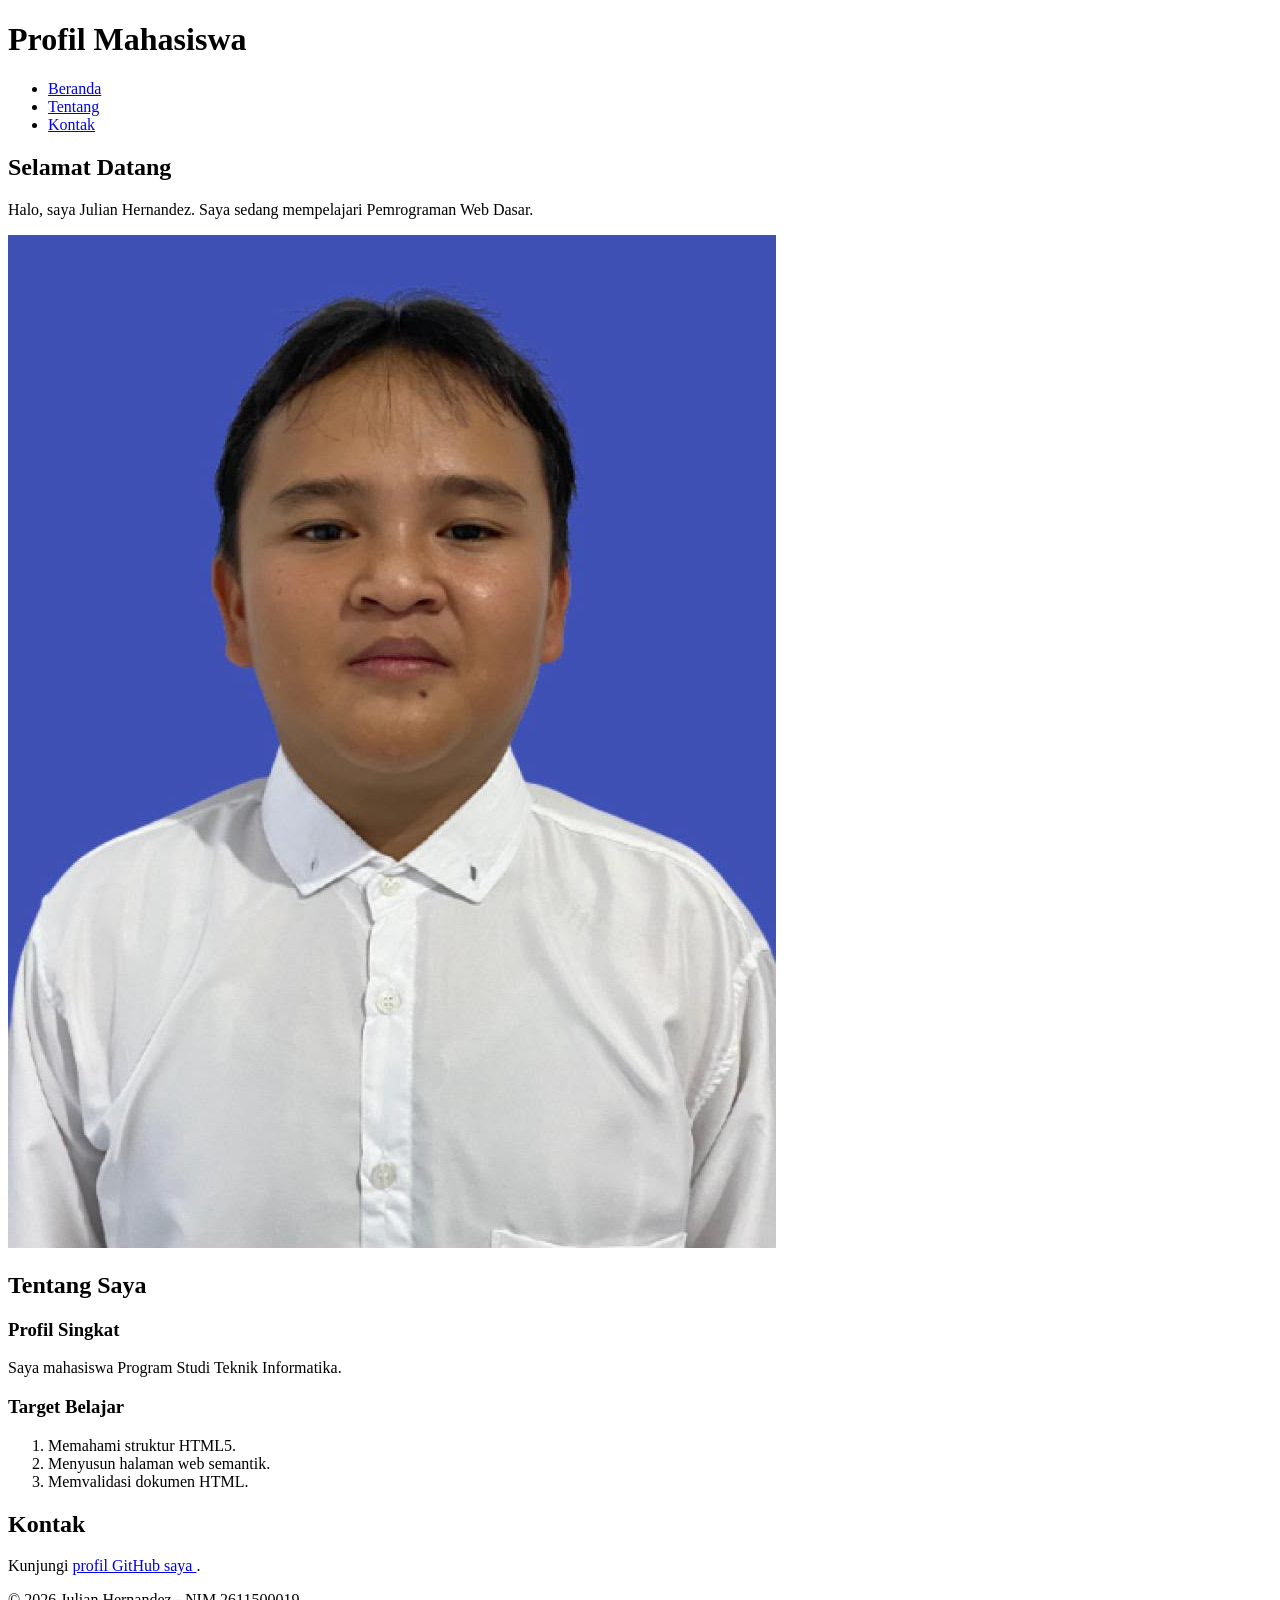
<file: pertemuan-02/index.html>
<!DOCTYPE html>
<html lang="id">
<head>
    <meta charset="UTF-8">
    <meta name="viewport" content="width=device-width, initial-scale=1.0">
    <title>Profil Mahasiswa</title>
</head>
<body>

    <header>
        <h1>Profil Mahasiswa</h1>

        <nav>
            <ul>
                <li><a href="#home">Beranda</a></li>
                <li><a href="#about">Tentang</a></li>
                <li><a href="#contact">Kontak</a></li>
            </ul>
        </nav>
    </header>

    <main>
        <section id="home">
            <h2>Selamat Datang</h2>

            <p>Halo, saya Julian Hernandez. Saya sedang mempelajari Pemrograman Web Dasar.</p>

            <img src="img/foto-profil.jpg" alt="Foto profil Julian Hernandez">
        </section>

        <section id="about">
            <h2>Tentang Saya</h2>

            <article>
                <h3>Profil Singkat</h3>
                <p>Saya mahasiswa Program Studi Teknik Informatika.</p>

                <h3>Target Belajar</h3>
                <ol>
                    <li>Memahami struktur HTML5.</li>
                    <li>Menyusun halaman web semantik.</li>
                    <li>Memvalidasi dokumen HTML.</li>
                </ol>
            </article>
        </section>

        <section id="contact">
            <h2>Kontak</h2>

            <p>
                Kunjungi
                <a href="https://2611500019-julianhernandez.github.io/2611500019-PWD-TI1A-2627O/">
                    profil GitHub saya
                </a>.
            </p>
        </section>
    </main>

    <footer>
        <footer>
    <p>&copy; 2026 Julian Hernandez - NIM 2611500019</p>
</footer>
    </footer>

</body>
</html>
</file>
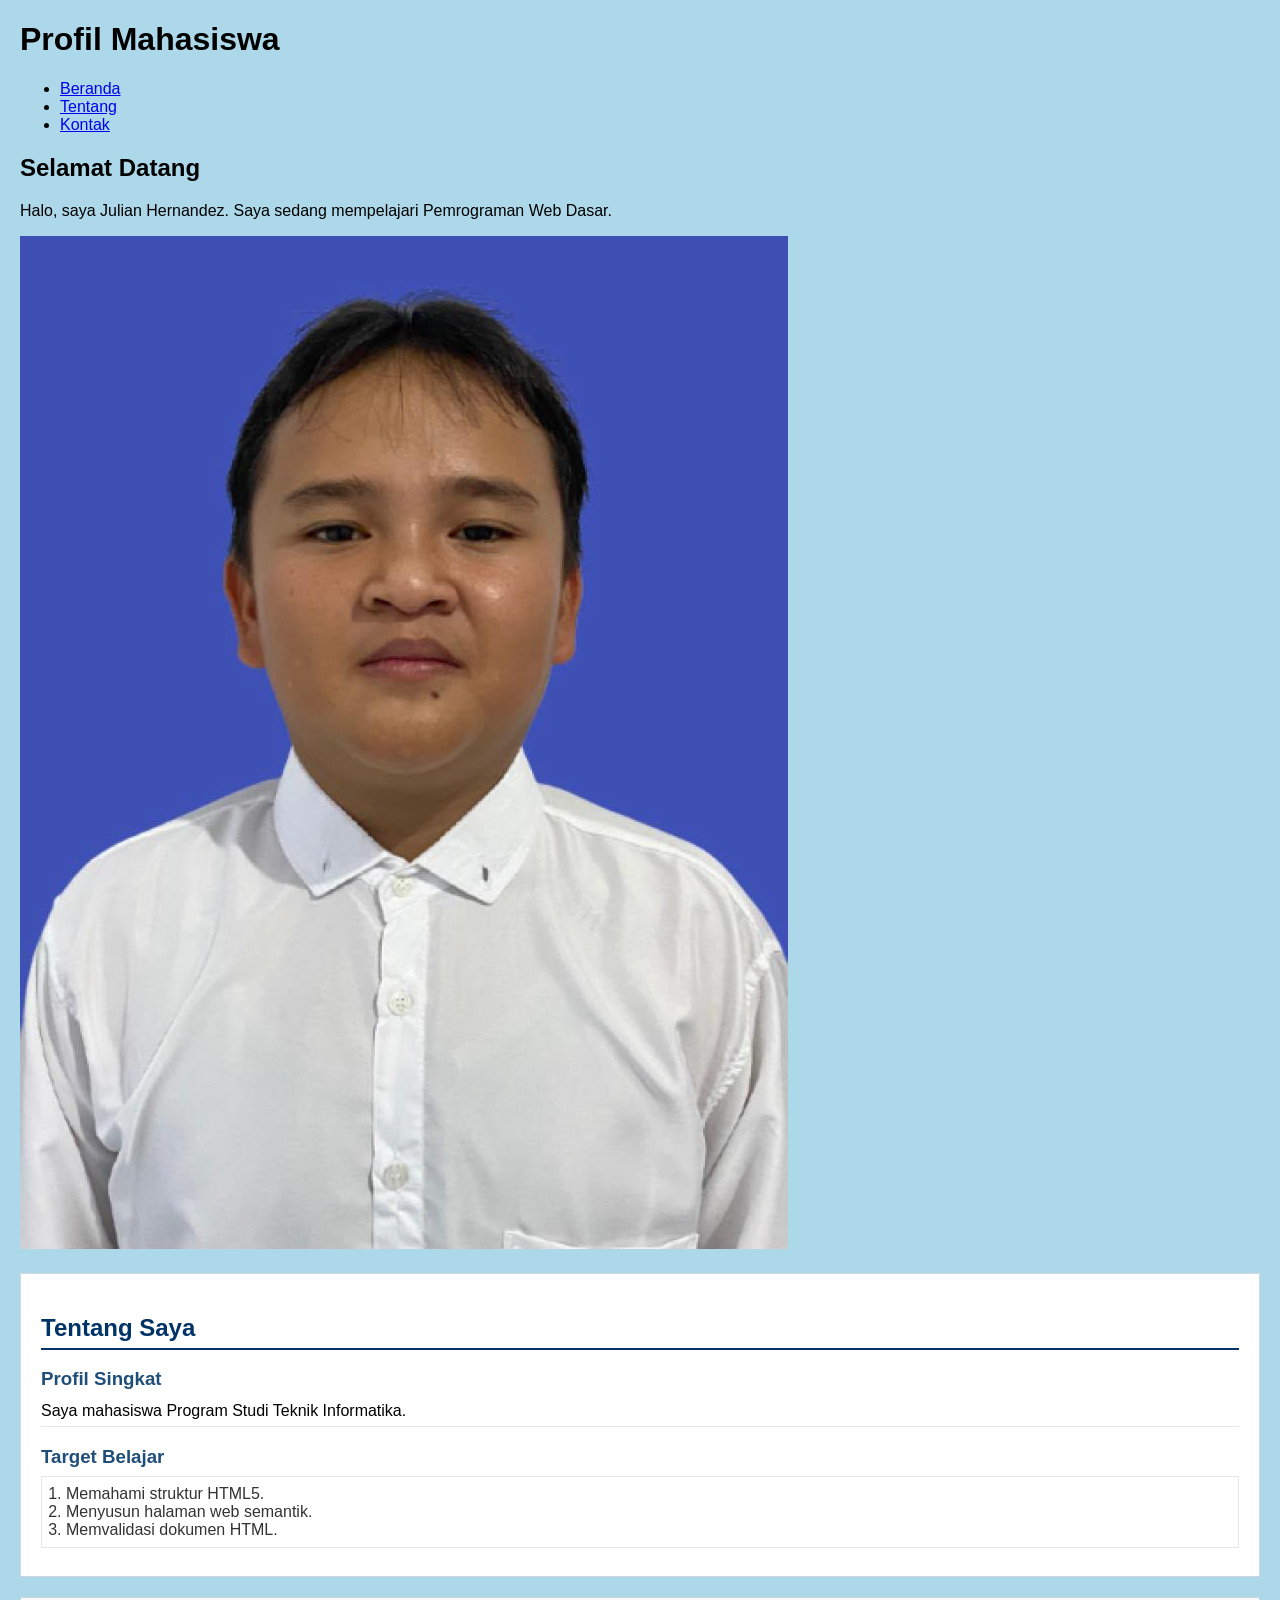
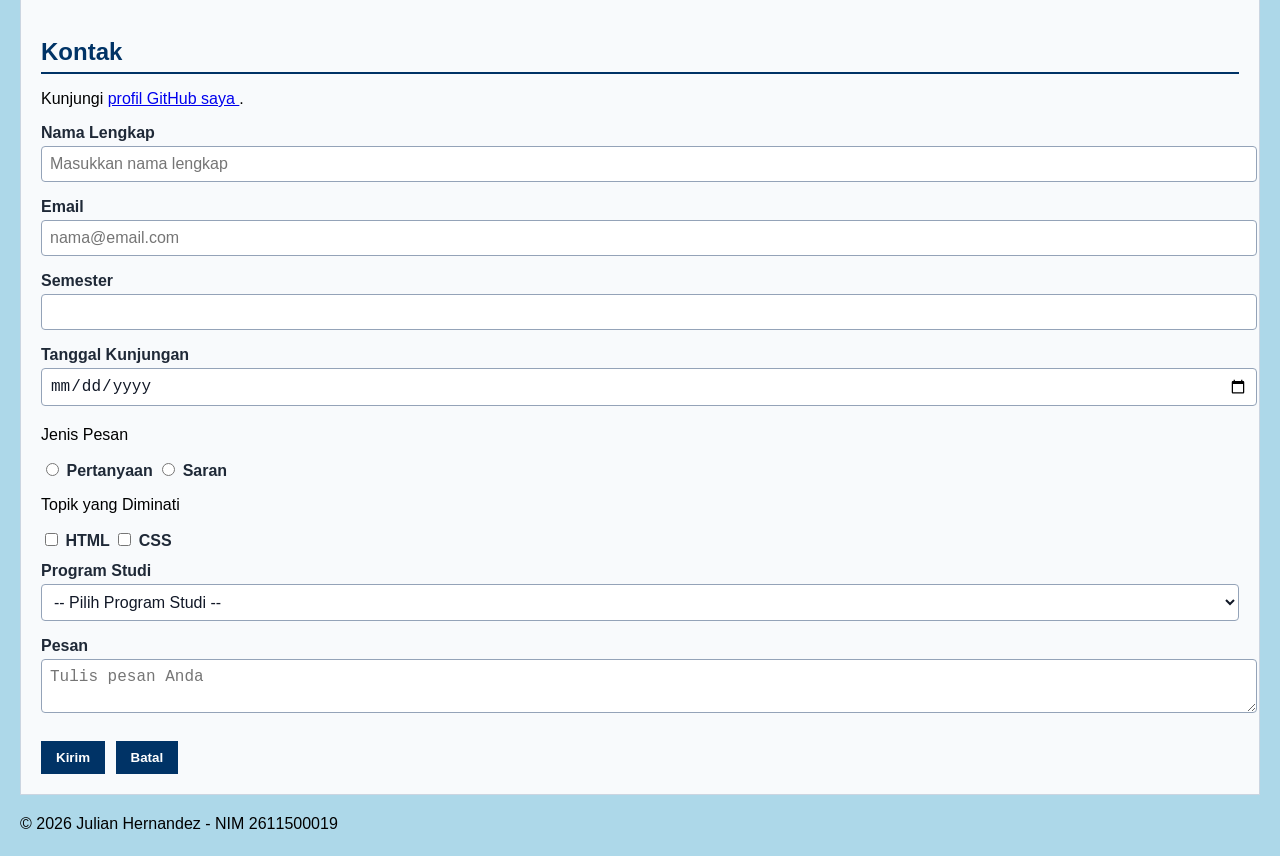
<file: pertemuan-03/index.html>
<!DOCTYPE html>
<html lang="id">
<head>
    <meta charset="UTF-8">
    <meta name="viewport" content="width=device-width, initial-scale=1.0">
    <title>Profil Mahasiswa</title>
  <style>
  body {
    font-family: Arial, sans-serif;
    background-color: #add8e9;
    margin: 20px;
  }

  #about {
    background-color: #ffffff;
    border: 1px solid #d0d7de;
    padding: 20px;
    margin: 20px 0;
  }

  #about h2 {
    color: #003366;
    border-bottom: 2px solid #003366;
    padding-bottom: 6px;
    margin-bottom: 16px;
  }

  #about h3 {
    color: #1f4e78;
    margin-bottom: 6px;
  }

  #about p {
    margin: 6px 0;
    padding: 6px 0;
    border-bottom: 1px solid #e6e6e6;
  }

  #about ol {
    color: #333333;
    margin: 8px 0;
    padding: 8px 24px;
    border: 1px solid #e6e6e6;
  }

  /* INI YANG DARI FOTO KAMU TADI */
  #contact {
    background-color: #f8fafc;
    border: 1px solid #cbd5e1;
    padding: 20px;
    margin: 20px 0;
  }

  #contact h2 {
    color: #003366;
    border-bottom: 2px solid #003366;
    padding-bottom: 6px;
    margin-bottom: 16px;
  }

  .form-group {
    margin: 12px 0;
  }

  #contact label {
    color: #1f2937;
    font-weight: bold;
  }

  .input-form {
    background-color: #ffffff;
    color: #111827;
    font-size: 16px;
    padding: 8px;
    margin: 4px 0;
    border: 1px solid #94a3b8;
    width: 100%;
    border-radius: 4px;
  }

  #contact button {
    background-color: #003366;
    color: #ffffff;
    font-weight: bold;
    padding: 8px 14px;
    margin: 8px 6px 0 0;
    border: 1px solid #003366;
  }
</style>
</head>
<body>

    <header>
        <h1>Profil Mahasiswa</h1>

        <nav>
            <ul>
                <li><a href="#home">Beranda</a></li>
                <li><a href="#about">Tentang</a></li>
                <li><a href="#contact">Kontak</a></li>
            </ul>
        </nav>
    </header>

    <main>
        <section id="home">
            <h2>Selamat Datang</h2>

            <p>Halo, saya Julian Hernandez. Saya sedang mempelajari Pemrograman Web Dasar.</p>

            <img src="img/foto-profil.jpg" alt="Foto profil Julian Hernandez">
        </section>

        <section id="about">
            <h2>Tentang Saya</h2>

            <article>
                <h3>Profil Singkat</h3>
                <p>Saya mahasiswa Program Studi Teknik Informatika.</p>

                <h3>Target Belajar</h3>
                <ol>
                    <li>Memahami struktur HTML5.</li>
                    <li>Menyusun halaman web semantik.</li>
                    <li>Memvalidasi dokumen HTML.</li>
                </ol>
            </article>
        </section>

        <section id="contact">
            <h2>Kontak</h2>

            <p>
                Kunjungi
                <a href="https://github.com/2611500019-JulianHernandez">
                    profil GitHub saya
                </a>.
            </p>
           <form action="index.html" method="get">
<div class="form-group">
<label for="nama">Nama Lengkap</label><br>
<input class="input-form"
type="text"
id="nama"
 name="nama"
placeholder="Masukkan nama lengkap"
minlength="3"
maxlength="50"
required>
</div>
<div class="form-group">
<label for="email">Email</label><br>
<input class="input-form"
type="email"
id="email"
name="email"
placeholder="nama@email.com"
required>
</div>
<div class="form-group">
<label for="semester">Semester</label><br>
<input class="input-form"
type="number"
id="semester"
name="semester"
min="1"
max="14"
required>
</div>
<div class="form-group">
<label for="tanggal">Tanggal Kunjungan</label><br>
<input class="input-form"
type="date"
id="tanggal"
name="tanggal"
required>
</div>
<div class="form-group">
<p>Jenis Pesan</p>
<input type="radio" id="pertanyaan" name="jenis_pesan"
value="pertanyaan" required>
<label for="pertanyaan">Pertanyaan</label>
<input type="radio" id="saran" name="jenis_pesan"
value="saran">
<label for="saran">Saran</label>
</div>
<div class="form-group">
<p>Topik yang Diminati</p>
<input type="checkbox" id="minat-html" name="minat" value="HTML">
<label for="minat-html">HTML</label>
<input type="checkbox" id="minat-css" name="minat" value="CSS">
<label for="minat-css">CSS</label>
</div>
<div class="form-group">
<label for="prodi">Program Studi</label><br>
<select class="input-form" id="prodi" name="prodi" required>
<option value="">-- Pilih Program Studi --</option>
<option value="SI">Sistem Informasi</option>
<option value="TI">Teknik Informatika</option>
</select>
</div>
<div class="form-group">
<label for="pesan">Pesan</label><br>
<textarea class="input-form"
id="pesan"
name="pesan"
maxlength="300"
placeholder="Tulis pesan Anda"
required></textarea>
</div>
<button type="submit">Kirim</button>
<button type="reset">Batal</button>
</form>
        </section>
    </main>

    <footer>
        <footer>
    <p>&copy; 2026 Julian Hernandez - NIM 2611500019</p>
</footer>
    </footer>

</body>
</html>
</file>
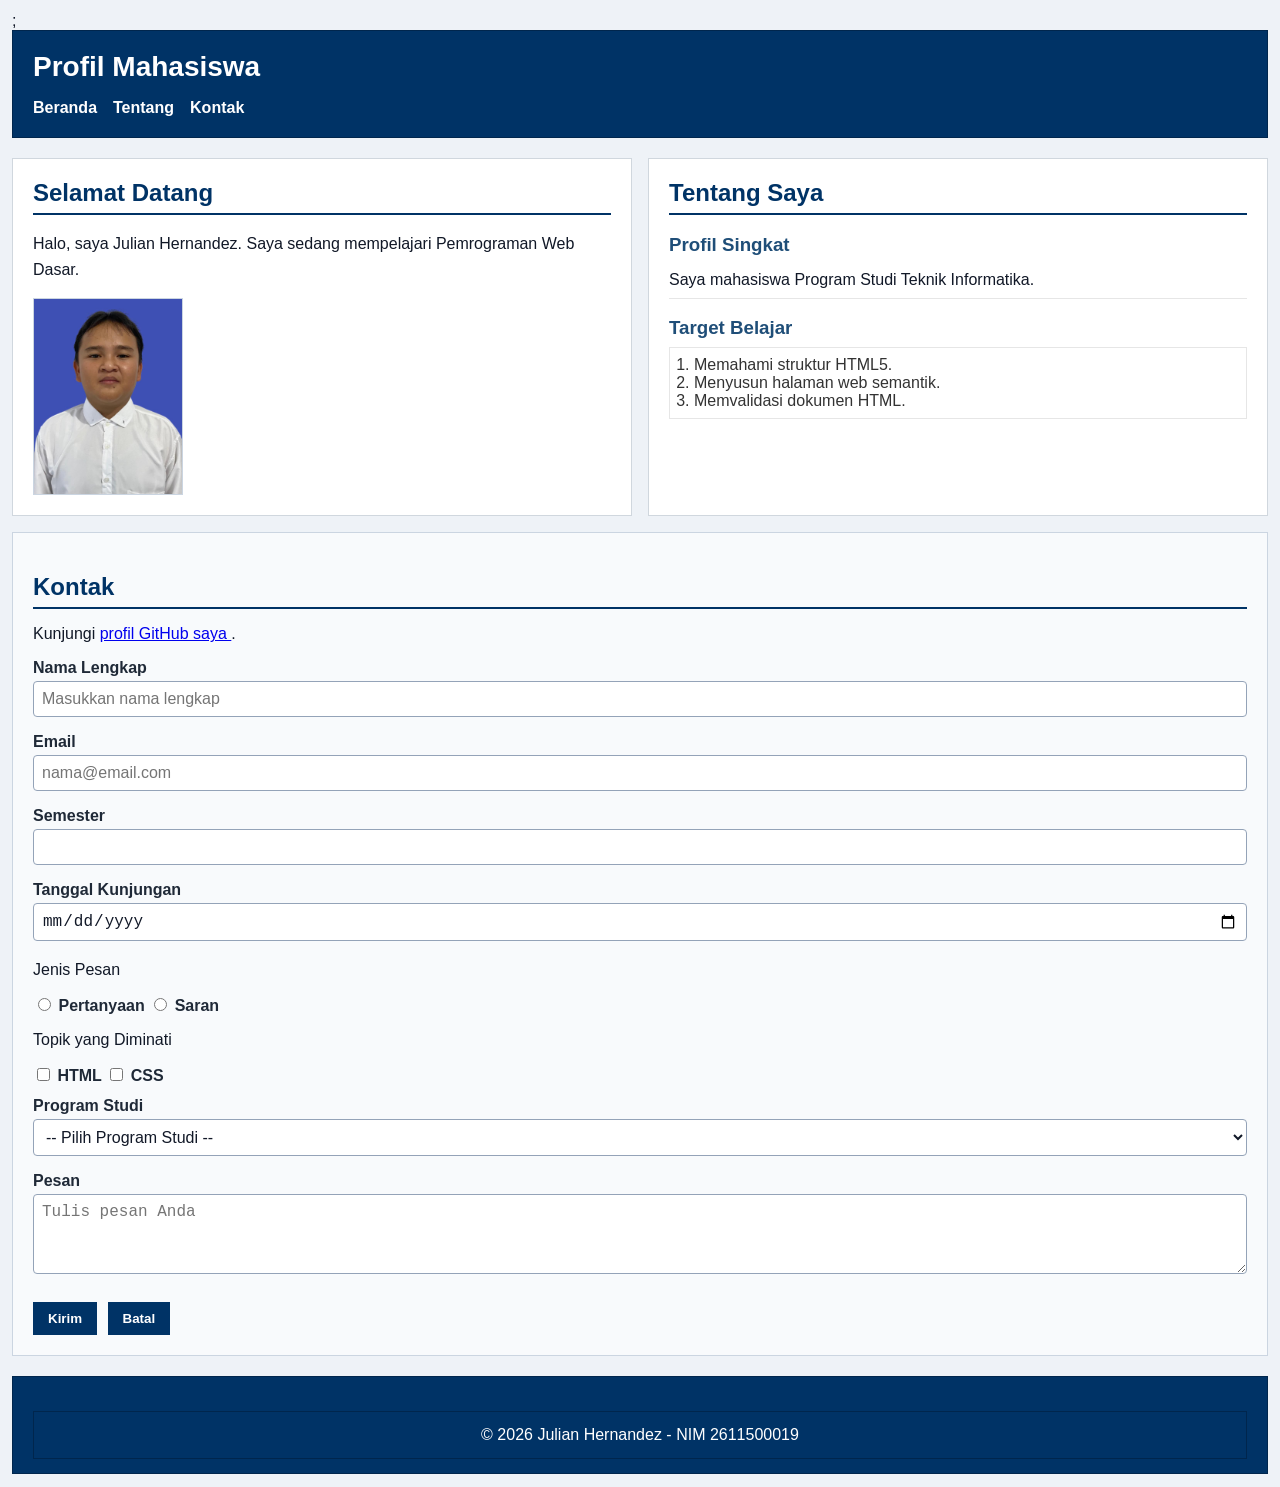
<file: pertemuan-04/index.html>
<!DOCTYPE html>
<html lang="id">
<head>
    <meta charset="UTF-8">
    <meta name="viewport" content="width=device-width, initial-scale=1.0">
    <title>Profil Mahasiswa</title>
    <link rel="stylesheet" href="style.css" /> ;
</head>
<body>

    <header>
        <h1>Profil Mahasiswa</h1>

        <nav>
            <ul>
                <li><a href="#home">Beranda</a></li>
                <li><a href="#about">Tentang</a></li>
                <li><a href="#contact">Kontak</a></li>
            </ul>
        </nav>
    </header>

    <main>
        <section id="home">
            <h2>Selamat Datang</h2>

            <p>Halo, saya Julian Hernandez. Saya sedang mempelajari Pemrograman Web Dasar.</p>

            <img src="img/foto-profil.jpg" alt="Foto profil Julian Hernandez">
        </section>

        <section id="about">
            <h2>Tentang Saya</h2>

            <article>
                <h3>Profil Singkat</h3>
                <p>Saya mahasiswa Program Studi Teknik Informatika.</p>

                <h3>Target Belajar</h3>
                <ol>
                    <li>Memahami struktur HTML5.</li>
                    <li>Menyusun halaman web semantik.</li>
                    <li>Memvalidasi dokumen HTML.</li>
                </ol>
            </article>
        </section>

        <section id="contact">
            <h2>Kontak</h2>

            <p>
                Kunjungi
                <a href="https://github.com/2611500019-JulianHernandez">
                    profil GitHub saya
                </a>.
            </p>
           <form action="index.html" method="get">
<div class="form-group">
<label for="nama">Nama Lengkap</label><br>
<input class="input-form"
type="text"
id="nama"
 name="nama"
placeholder="Masukkan nama lengkap"
minlength="3"
maxlength="50"
required>
</div>
<div class="form-group">
<label for="email">Email</label><br>
<input class="input-form"
type="email"
id="email"
name="email"
placeholder="nama@email.com"
required>
</div>
<div class="form-group">
<label for="semester">Semester</label><br>
<input class="input-form"
type="number"
id="semester"
name="semester"
min="1"
max="14"
required>
</div>
<div class="form-group">
<label for="tanggal">Tanggal Kunjungan</label><br>
<input class="input-form"
type="date"
id="tanggal"
name="tanggal"
required>
</div>
<div class="form-group">
<p>Jenis Pesan</p>
<input type="radio" id="pertanyaan" name="jenis_pesan"
value="pertanyaan" required>
<label for="pertanyaan">Pertanyaan</label>
<input type="radio" id="saran" name="jenis_pesan"
value="saran">
<label for="saran">Saran</label>
</div>
<div class="form-group">
<p>Topik yang Diminati</p>
<input type="checkbox" id="minat-html" name="minat" value="HTML">
<label for="minat-html">HTML</label>
<input type="checkbox" id="minat-css" name="minat" value="CSS">
<label for="minat-css">CSS</label>
</div>
<div class="form-group">
<label for="prodi">Program Studi</label><br>
<select class="input-form" id="prodi" name="prodi" required>
<option value="">-- Pilih Program Studi --</option>
<option value="SI">Sistem Informasi</option>
<option value="TI">Teknik Informatika</option>
</select>
</div>
<div class="form-group">
<label for="pesan">Pesan</label><br>
<textarea class="input-form"
id="pesan"
name="pesan"
maxlength="300"
placeholder="Tulis pesan Anda"
required></textarea>
</div>
<button type="submit">Kirim</button>
<button type="reset">Batal</button>
</form>
        </section>
    </main>

    <footer>
        <footer>
    <p>&copy; 2026 Julian Hernandez - NIM 2611500019</p>
</footer>
    </footer>

</body>
</html>
</file>
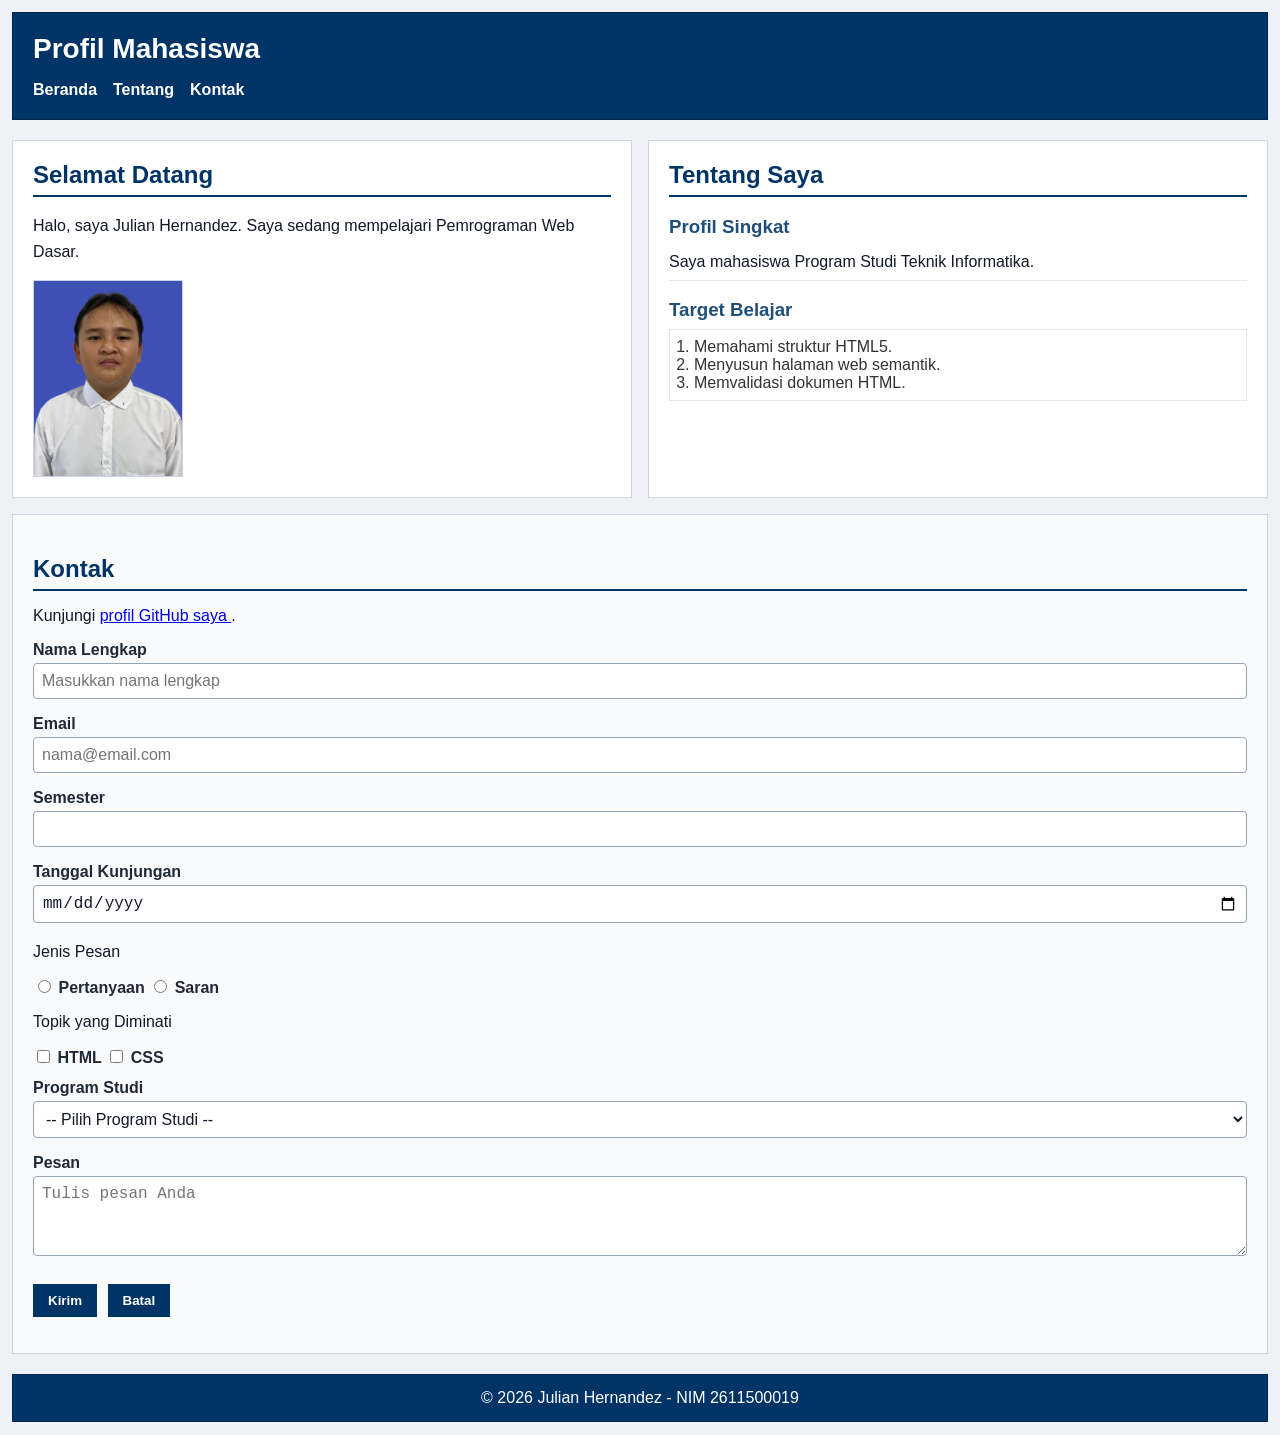
<file: pertemuan-05/index.html>
<!DOCTYPE html>
<html lang="id">

<head>
    <meta charset="UTF-8">
    <meta name="viewport" content="width=device-width, initial-scale=1.0">
    <title>Profil Mahasiswa</title>
    <link rel="stylesheet" href="style.css" />
</head>

<body>

    <header>
        <h1>Profil Mahasiswa</h1>
        <button class="nav-toggle" id="navToggle" type="button" aria-label="Buka navigasi" aria-controls="navMenu"
            aria-expanded="false">
            &#9776;
        </button>
        </div>
        <nav>
            <ul id="navMenu">
                <li><a href="#home">Beranda</a></li>
                <li><a href="#about">Tentang</a></li>
                <li><a href="#contact">Kontak</a></li>
            </ul>
        </nav>
    </header>

    <main>
        <section id="home">
            <h2>Selamat Datang</h2>

            <p>Halo, saya Julian Hernandez. Saya sedang mempelajari Pemrograman Web Dasar.</p>

            <img src="img/foto-profil.jpg" alt="Foto profil Julian Hernandez">
        </section>

        <section id="about">
            <h2>Tentang Saya</h2>

            <article>
                <h3>Profil Singkat</h3>
                <p>Saya mahasiswa Program Studi Teknik Informatika.</p>

                <h3>Target Belajar</h3>
                <ol>
                    <li>Memahami struktur HTML5.</li>
                    <li>Menyusun halaman web semantik.</li>
                    <li>Memvalidasi dokumen HTML.</li>
                </ol>
            </article>
        </section>

        <section id="contact">
            <h2>Kontak</h2>
            <p>
                Kunjungi
                <a href="https://github.com/2611500019-JulianHernandez">
                    profil GitHub saya
                </a>.
            </p>
            <form id="contactForm" action="index.html" method="get">
                <div class="form-group">
                    <label for="nama">Nama Lengkap</label><br>
                    <input class="input-form" type="text" id="nama" name="nama" placeholder="Masukkan nama lengkap"
                        minlength="3" maxlength="50" required>
                </div>
                <div class="form-group">
                    <label for="email">Email</label><br>
                    <input class="input-form" type="email" id="email" name="email" placeholder="nama@email.com"
                        required>
                </div>
                <div class="form-group">
                    <label for="semester">Semester</label><br>
                    <input class="input-form" type="number" id="semester" name="semester" min="1" max="14" required>
                </div>
                <div class="form-group">
                    <label for="tanggal">Tanggal Kunjungan</label><br>
                    <input class="input-form" type="date" id="tanggal" name="tanggal" required>
                </div>
                <div class="form-group">
                    <p>Jenis Pesan</p>
                    <input type="radio" id="pertanyaan" name="jenis_pesan" value="pertanyaan" required>
                    <label for="pertanyaan">Pertanyaan</label>
                    <input type="radio" id="saran" name="jenis_pesan" value="saran">
                    <label for="saran">Saran</label>
                </div>
                <div class="form-group">
                    <p>Topik yang Diminati</p>
                    <input type="checkbox" id="minat-html" name="minat" value="HTML">
                    <label for="minat-html">HTML</label>
                    <input type="checkbox" id="minat-css" name="minat" value="CSS">
                    <label for="minat-css">CSS</label>
                </div>
                <div class="form-group">
                    <label for="prodi">Program Studi</label><br>
                    <select class="input-form" id="prodi" name="prodi" required>
                        <option value="">-- Pilih Program Studi --</option>
                        <option value="SI">Sistem Informasi</option>
                        <option value="TI">Teknik Informatika</option>
                    </select>
                </div>
                <div class="form-group">
                    <label for="pesan">Pesan</label><br>
                    <textarea class="input-form" id="pesan" name="pesan" maxlength="300" placeholder="Tulis pesan Anda"
                        required></textarea>
                </div>
                <button type="submit">Kirim</button>
                <button type="reset">Batal</button>
                <p id="formFeedback"></p>
            </form>
        </section>
    </main>
    <footer>
        <p>&copy; 2026 Julian Hernandez - NIM 2611500019</p>
    </footer>
    <script src="script.js"></script>
</body>

</html>
</file>
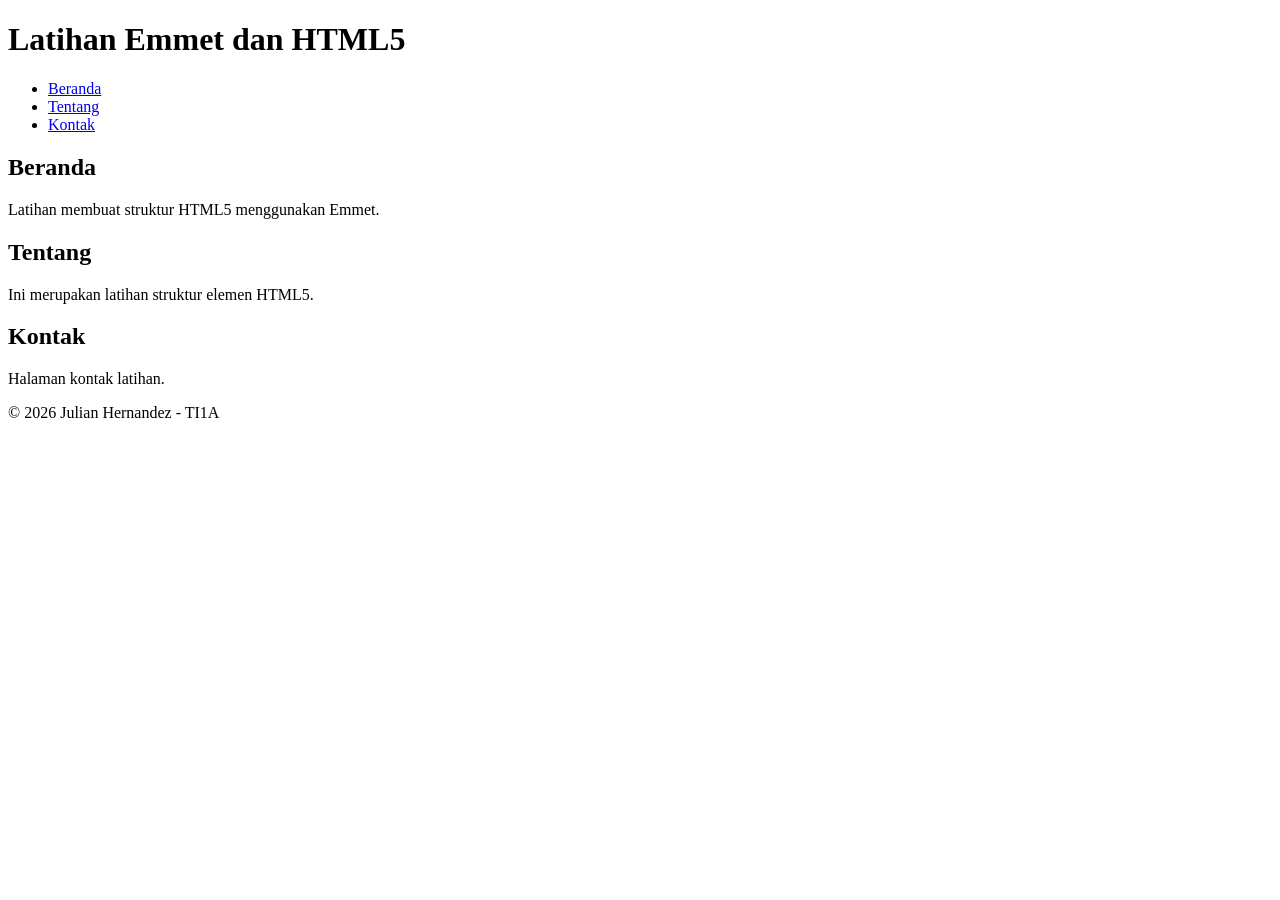
<file: pertemuan-02/emmet.html>
<!DOCTYPE html>
<html lang="id">
<head>
    <meta charset="UTF-8">
    <meta name="viewport" content="width=device-width, initial-scale=1.0">
    <title>Latihan Emmet</title>
</head>
<body>

    <header>
        <h1>Latihan Emmet dan HTML5</h1>
    </header>

    <nav>
        <ul>
            <li><a href="#home">Beranda</a></li>
            <li><a href="#about">Tentang</a></li>
            <li><a href="#contact">Kontak</a></li>
        </ul>
    </nav>

    <main>
        <section id="home">
            <h2>Beranda</h2>
            <p>Latihan membuat struktur HTML5 menggunakan Emmet.</p>
        </section>

        <section id="about">
            <h2>Tentang</h2>
            <p>Ini merupakan latihan struktur elemen HTML5.</p>
        </section>

        <section id="contact">
            <h2>Kontak</h2>
            <p>Halaman kontak latihan.</p>
        </section>
    </main>

    <footer>
        <p>&copy; 2026 Julian Hernandez - TI1A</p>
    </footer>

</body>
</html>
</file>
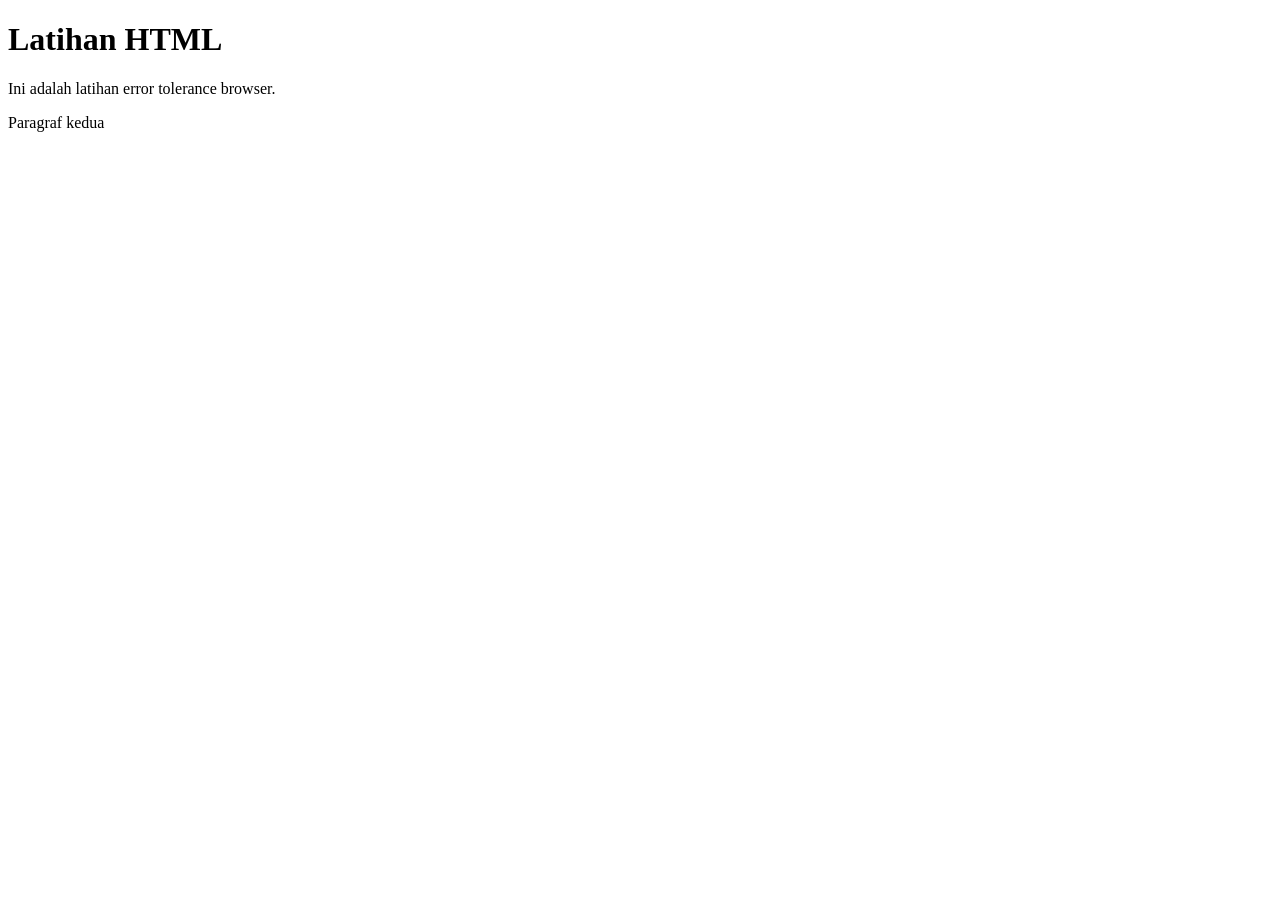
<file: pertemuan-02/taklengkap.html>
<!DOCTYPE html>
<html lang="id">
<head>
    <meta charset="UTF-8">
    <title>Latihan HTML Tidak Lengkap</title>
</head>
<body>

    <h1>Latihan HTML</h1>
    <p>Ini adalah latihan error tolerance browser.</p>

    <p>Paragraf kedua</p>

</body>
</html>
</file>
<file: pertemuan-04/style.css>
* { 
box-sizing: border-box; 
} 

body {
    margin: 0;
    padding: 12px;
    font-family: Arial, sans-serif;
    color: #111827;
    background-color: #eef2f7;
}

/* Header */ 
header { 
  background-color: #003366; 
  color: #ffffff; 
  padding: 20px; 
  margin-bottom: 20px; 
  border: 1px solid #00264d; 
} 
 
header h1 { 
  margin: 0 0 16px; 
  font-size: 28px; 
} 

nav ul { 
 display: flex; 
 flex-direction: column;
 justify-content: flex-start;
 align-items: flex-start;
 gap: 8px;
 margin: 0; 
 padding: 0; 
 list-style: none;
} 

nav a { 
 color: #ffffff; 
 font-weight: bold; 
 text-decoration: none; 
}

main { 
 display: grid; 
 grid-template-columns: 1fr; 
 gap: 16px; 
} 

section { 
  width: 100%; 
} 

  #home { 
background-color: #ffffff; 
border: 1px solid #d0d7de; 
padding: 20px; 
margin: 0; 
  } 

  #home h2 { 
  color: #003366; 
  border-bottom: 2px solid #003366; 
  padding-bottom: 6px; 
  margin-top: 0; 
  margin-bottom: 16px; 
} 
 
#home p { 
  line-height: 1.6; 
  margin: 0 0 16px; 
} 
 
#home img { 
  display: block; 
  width: 150px; 
  max-width: 100%; 
  height: auto; 
  border: 1px solid #cbd5e1; 
}

  #about {
    background-color: #ffffff;
    border: 1px solid #d0d7de;
    padding: 20px;
    margin:  0;
  }

  #about h2 {
    color: #003366;
    border-bottom: 2px solid #003366;
    padding-bottom: 6px;
    margin-top: 0; 
    margin-bottom: 16px;
  }

  #about h3 {
    color: #1f4e78;
    margin-bottom: 6px;
  }

  #about p {
    line-height: 1.5;
    margin: 6px 0;
    padding: 6px 0;
    border-bottom: 1px solid #e6e6e6;
  }

  #about ol {
    color: #333333;
    margin: 8px 0;
    padding: 8px 24px;
    border: 1px solid #e6e6e6;
  }

  #contact {
    background-color: #f8fafc;
    border: 1px solid #cbd5e1;
    padding: 20px;
    margin: 0;
    font-family: Arial, sans-serif;
    grid-column: 1 / -1;
  }

  #contact h2 {
    color: #003366;
    border-bottom: 2px solid #003366;
    padding-bottom: 6px;
    margin-bottom: 16px;
  }

  .form-group {
    margin: 12px 0;
  }

  #contact label {
    color: #1f2937;
    font-weight: bold;
  }

  .input-form {
    background-color: #ffffff;
    color: #111827;
    font-size: 16px;
    padding: 8px;
    margin: 4px 0;
    border: 1px solid #94a3b8;
    width: 100%;
    border-radius: 4px;
    width: 100%; 
    max-width: 100%; 
  }

  #contact textarea { 
    min-height: 80px; 
    resize: vertical;
  }
  #contact button {
    cursor: pointer; 
    background-color: #003366;
    color: #ffffff;
    font-weight: bold;
    padding: 8px 14px;
    margin: 8px 6px 0 0;
    border: 1px solid #003366;
  }

/* Footer */ 
footer { 
background-color: #003366; 
color: #ffffff; 
text-align: center; 
padding: 14px 20px; 
margin-top: 20px; 
border: 1px solid #00264d; 
} 
footer p { 
margin: 0; 
}

@media (min-width: 768px) { 
 /* aturan CSS untuk viewport dengan lebar minimal 768px */ 
 main { 
   grid-template-columns: 1fr 1fr; 
 } 

 nav ul { 
   flex-direction: row; 
   justify-content: flex-start; 
   align-items: center; 
   gap: 16px; 
 }

 #contact { 
   grid-column: 1 / -1; 
 }
}
</file>
<file: pertemuan-05/style.css>
* {
  box-sizing: border-box;
}

body {
  margin: 0;
  padding: 12px;
  font-family: Arial, sans-serif;
  color: #111827;
  background-color: #eef2f7;
}

/* Header */
header {
  background-color: #003366;
  color: #ffffff;
  padding: 20px;
  margin-bottom: 20px;
  border: 1px solid #00264d;
}

header h1 {
  margin: 0 0 16px;
  font-size: 28px;
}

.header-top {
  display: flex;
  justify-content: space-between;
  align-items: center;
}

#navMenu {
  display: none;
}

#navMenu.nav-open {
  display: flex;
  flex-direction: column;
  margin-top: 16px;
}

.nav-toggle {
  display: block;
  border: none;
  background: transparent;
  color: #ffffff;
  font-size: 1.8rem;
  line-height: 1;
  cursor: pointer;
}

nav ul {
  display: flex;
  flex-direction: column;
  justify-content: flex-start;
  align-items: flex-start;
  gap: 8px;
  margin: 0;
  padding: 0;
  list-style: none;
}

nav a {
  color: #ffffff;
  font-weight: bold;
  text-decoration: none;
}

main {
  display: grid;
  grid-template-columns: 1fr;
  gap: 16px;
}

section {
  width: 100%;
}

#home {
  background-color: #ffffff;
  border: 1px solid #d0d7de;
  padding: 20px;
  margin: 0;
}

#home h2 {
  color: #003366;
  border-bottom: 2px solid #003366;
  padding-bottom: 6px;
  margin-top: 0;
  margin-bottom: 16px;
}

#home p {
  line-height: 1.6;
  margin: 0 0 16px;
}

#home img {
  display: block;
  width: 150px;
  max-width: 100%;
  height: auto;
  border: 1px solid #cbd5e1;
}

#about {
  background-color: #ffffff;
  border: 1px solid #d0d7de;
  padding: 20px;
  margin: 0;
}

#about h2 {
  color: #003366;
  border-bottom: 2px solid #003366;
  padding-bottom: 6px;
  margin-top: 0;
  margin-bottom: 16px;
}

#about h3 {
  color: #1f4e78;
  margin-bottom: 6px;
}

#about p {
  line-height: 1.5;
  margin: 6px 0;
  padding: 6px 0;
  border-bottom: 1px solid #e6e6e6;
}

#about ol {
  color: #333333;
  margin: 8px 0;
  padding: 8px 24px;
  border: 1px solid #e6e6e6;
}

#contact {
  background-color: #f8fafc;
  border: 1px solid #cbd5e1;
  padding: 20px;
  margin: 0;
  font-family: Arial, sans-serif;
  grid-column: 1 / -1;
}

#contact h2 {
  color: #003366;
  border-bottom: 2px solid #003366;
  padding-bottom: 6px;
  margin-bottom: 16px;
}

.form-group {
  margin: 12px 0;
}

#contact label {
  color: #1f2937;
  font-weight: bold;
}

.input-form {
  background-color: #ffffff;
  color: #111827;
  font-size: 16px;
  padding: 8px;
  margin: 4px 0;
  border: 1px solid #94a3b8;
  width: 100%;
  border-radius: 4px;
  width: 100%;
  max-width: 100%;
}

#contact textarea {
  min-height: 80px;
  resize: vertical;
}
#contact button {
  cursor: pointer;
  background-color: #003366;
  color: #ffffff;
  font-weight: bold;
  padding: 8px 14px;
  margin: 8px 6px 0 0;
  border: 1px solid #003366;
}

/* Footer */
footer {
  background-color: #003366;
  color: #ffffff;
  text-align: center;
  padding: 14px 20px;
  margin-top: 20px;
  border: 1px solid #00264d;
}
footer p {
  margin: 0;
}

.form-feedback-error {
  color: #c62828;
}

.form-feedback-success {
  color: #2e7d32;
}

/* Layout untuk viewport yang lebih lebar */
@media (min-width: 768px) {
  nav {
    margin-top: 16px;
  }

  nav ul {
    flex-direction: row;
    bjustify-content: flex-start;
    align-items: center;
    gap: 16px;
  }

  main {
    grid-template-columns: 1fr 1fr;
  }

  #contact {
    grid-column: 1 / -1;
  }

  #navMenu {
    display: flex;
    flex-direction: row;
  }

  .nav-toggle {
    display: none;
  }
}
</file>
